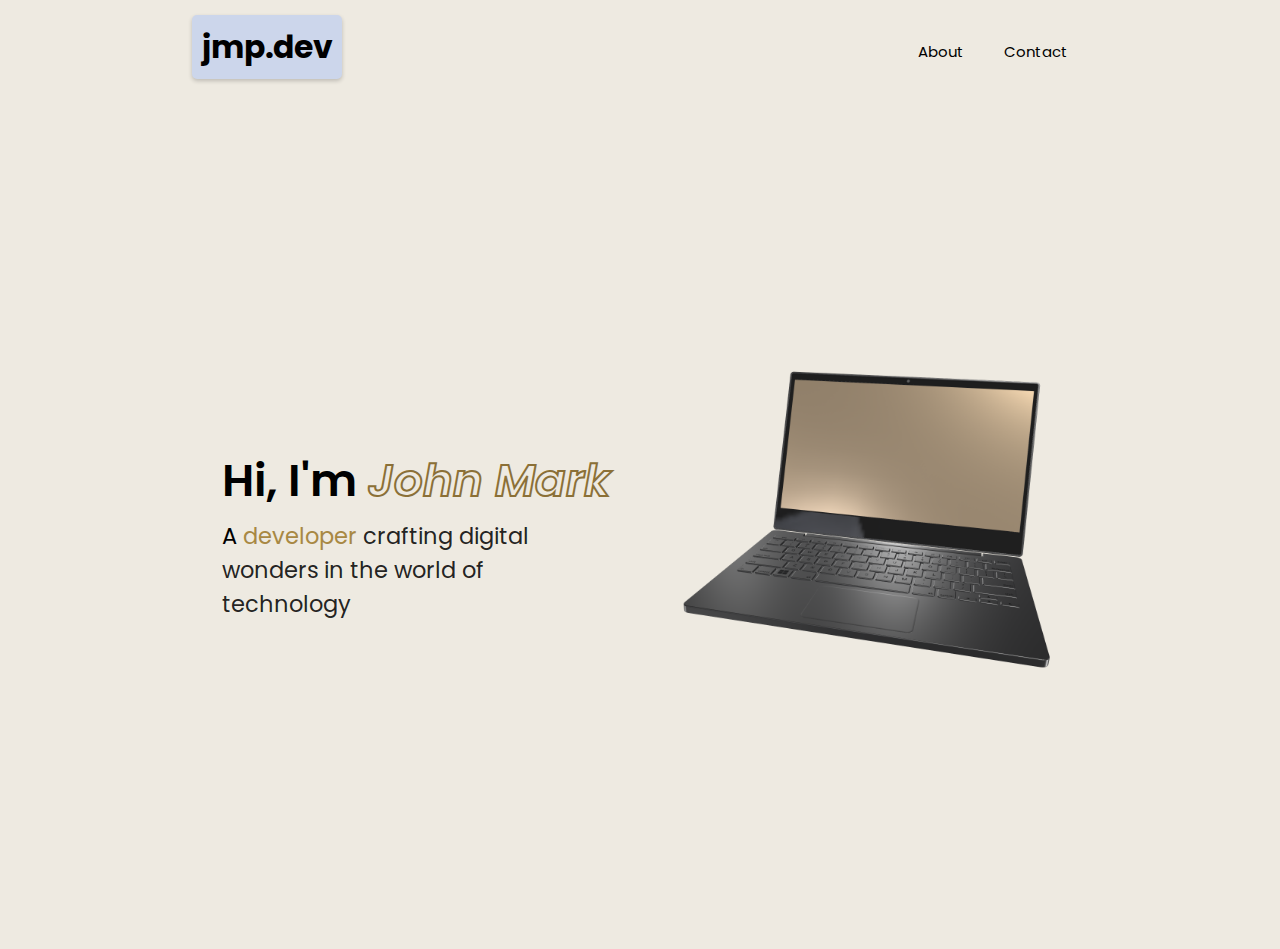
<file: index.html>
<!DOCTYPE html>
<html lang="en">
  <head>
    <meta charset="UTF-8" />
    <meta name="viewport" content="width=device-width, initial-scale=1.0" />
    <link rel="icon" href="images/Notebook.png" type="image/x-icon" />
    <title>John Mark Prado</title>
    <!-- compiled and minified css -->
    <link
      rel="stylesheet"
      href="https://cdnjs.cloudflare.com/ajax/libs/materialize/1.0.0/css/materialize.min.css"
    />
    <!-- google icon cdn -->
    <link
      href="https://fonts.googleapis.com/icon?family=Material+Icons"
      rel="stylesheet"
    />
    <link
      rel="stylesheet"
      href="https://cdnjs.cloudflare.com/ajax/libs/font-awesome/6.4.2/css/all.min.css"
      integrity="sha512-z3gLpd7yknf1YoNbCzqRKc4qyor8gaKU1qmn+CShxbuBusANI9QpRohGBreCFkKxLhei6S9CQXFEbbKuqLg0DA=="
      crossorigin="anonymous"
      referrerpolicy="no-referrer"
    />
    <!-- google fonts cdn -->
    <link rel="preconnect" href="https://fonts.googleapis.com" />
    <link rel="preconnect" href="https://fonts.gstatic.com" crossorigin />
    <link
      href="https://fonts.googleapis.com/css2?family=Poppins:wght@400;700;900&display=swap"
      rel="stylesheet"
    />
    <!-- animate css cdn -->
    <link
      rel="stylesheet"
      href="https://cdnjs.cloudflare.com/ajax/libs/animate.css/4.1.1/animate.min.css"
    />
    <!-- custom css -->
    <link rel="stylesheet" href="./style.css" />
  </head>
  <body>
    <div class="container">
      <header>
        <nav>
          <div class="nav-wrapper">
            <a href="./index.html" class="brand-logo" id="logo-active"
              >jmp.dev</a
            >
            <a href="#" data-target="mobile-demo" class="sidenav-trigger"
              ><i class="material-icons">menu</i></a
            >
            <ul class="right hide-on-med-and-down">
              <li>
                <a
                  href="./about.html"
                  class="nav-btn"
                  onclick="handeClick(event)"
                  id="text-color"
                  >About</a
                >
              </li>
              <li>
                <a
                  href="./contact.html"
                  class="nav-btn"
                  onclick="handeClick(event)"
                  id="text-color"
                  >Contact</a
                >
              </li>
            </ul>
          </div>
        </nav>

        <ul class="sidenav" id="mobile-demo">
          <li><h2 id="sidenav-logo">jmp.dev</h2></li>
          <li>
            <a href="./about.html" onclick="handeClick(event)" id="sidenav-btn"
              >About</a
            >
          </li>
          <li>
            <a
              href="./contact.html"
              onclick="handeClick(event)"
              id="sidenav-btn"
              >Contact</a
            >
          </li>
        </ul>
      </header>
      <main>
        <section class="hero">
          <div class="hero-container">
            <div class="col-left animate__animated animate__backInLeft">
              <h1 class="text">
                <a class="name-text" id="col-left-h1"
                  >Hi, I'm <a class="shuffle-link" id="name">John Mark</a></a
                >
              </h1>
              <h6 class="text">
                <a id="col-left-h6"
                  >A <a id="accent-text">developer</a> crafting digital wonders
                  in the world of technology</a
                >
              </h6>
            </div>
            <div class="col-right animate__animated animate__backInRight">
              <img
                src="../images/Notebook.png"
                alt="laptop"
                class="laptop-image"
              />
            </div>
          </div>
        </section>
      </main>
    </div>

    <!-- custom script -->
    <script src="./script.js"></script>
    <!-- jquery cdn -->
    <script
      src="https://code.jquery.com/jquery-3.7.1.js"
      integrity="sha256-eKhayi8LEQwp4NKxN+CfCh+3qOVUtJn3QNZ0TciWLP4="
      crossorigin="anonymous"
    ></script>
    <!-- compiled and minified javascript -->
    <script src="https://cdnjs.cloudflare.com/ajax/libs/materialize/1.0.0/js/materialize.min.js"></script>

    <script>
      $(document).ready(function () {
        $(".sidenav").sidenav();
      });
    </script>
  </body>
</html>
</file>
<file: style.css>
:root {
  --text: #000000;
  --background: #eeeae1;
  --primary: #8b7037;
  --secondary: #ccd6eb;
  --accent: #a88843;
}

body {
  font-family: "Poppins", sans-serif;
  background-color: var(--background);
}

/* universal - header */
nav {
  margin-top: 1rem;
  margin-bottom: 1rem;
  box-shadow: none;
  background-color: transparent;
}

#brand-logo {
  font-weight: 700;
  color: var(--text);
  width: 10rem;
  text-align: center;
}

#brand-logo:hover {
  background-color: var(--secondary);
  font-weight: 700;
  color: var(--text);
  width: 10rem;
  border-radius: 5px;
  text-align: center;
  box-shadow: 0 2px 4px rgba(0, 0, 0, 0.2);
}

#logo-active {
  background-color: var(--secondary);
  font-weight: 700;
  color: var(--text);
  width: 10rem;
  border-radius: 5px;
  text-align: center;
  box-shadow: 0 2px 4px rgba(0, 0, 0, 0.2);
}

#text-color {
  color: var(--text);
  font-weight: 400;
}

.nav-btn {
  margin: 5px;
  border-radius: 5px;
}

.nav-btn:hover {
  background-color: var(--secondary);
  box-shadow: 0 2px 4px rgba(0, 0, 0, 0.2);
}

.nav-btn-active {
  background-color: var(--secondary);
  box-shadow: 0 2px 4px rgba(0, 0, 0, 0.2);
}

/* sidenav */
.material-icons {
  color: var(--text);
}

h2#sidenav-logo {
  font-weight: 700;
  font-size: 2rem;
  padding: 10%;
}

#sidenav-btn {
  margin-top: 5px;
  margin-left: 5px;
  margin-right: 5px;
}

#sidenav-btn:hover {
  border-radius: 10px;
  background-color: var(--secondary);
  box-shadow: 0 2px 4px rgba(0, 0, 0, 0.2);
}

#mobile-demo {
  background-color: var(--background);
}

/* index - main */
.hero-container {
  display: grid;
  grid-template-columns: 1fr 1fr;
  height: 95vh;
}

.col-left {
  display: flex;
  flex-direction: column;
  justify-content: center;
  align-items: flex-start;
  padding: 0rem 2rem;
}

.col-left h1 {
  margin-bottom: 0.5rem;
  font-size: 3rem;
}

.col-left h6 {
  margin-top: 0.5rem;
  margin-bottom: 0.5rem;
  font-size: 1.5rem;
  line-height: 1.5;
}

#accent-text {
  color: var(--accent);
}

#col-left-h1 {
  color: var(--text);
  font-weight: 600;
}

#name {
  font-style: italic;
  font-weight: 600;
  -webkit-text-stroke-width: 2px;
  -webkit-text-stroke-color: var(--primary);
  color: transparent;
}

#col-left-h6 {
  color: var(--text);
  font-weight: 400;
}

.col-right {
  display: flex;
  justify-content: center;
  align-items: center;
  padding: 0rem 2rem;
}

.laptop-image {
  width: 100%;
}

/* media responsiveness */
@media screen and (max-width: 768px) {
  .hero-container {
    grid-template-columns: 1fr;
  }
}

/* about - main */
section.card-panel {
  background-color: var(--background);
  border-radius: 10px;
  transition: box-shadow 0.2s ease;
}

section.card-panel:hover {
  box-shadow: 0 10px 20px rgba(0, 0, 0, 0.3);
  transform: translateY(-5px);
}

section.card-panel:active {
  box-shadow: 0 5px 10px rgba(0, 0, 0, 0.3);
  transform: translateY(0);
}

.flow-text {
  background-color: transparent;
}

.timeline {
  display: flex;
  flex-direction: column;
  align-items: flex-start;
  padding: 20px;
  position: relative;
  margin-left: 1rem;
}

.timeline-item {
  display: flex;
  flex-direction: column;
  align-items: flex-start;
  padding: 20px;
  position: relative;
  margin-left: 20px;
}

.timeline-item::before {
  content: "";
  width: 10px;
  height: 10px;
  background-color: var(--accent);
  border-radius: 50%;
  position: absolute;
  top: 50%;
  left: -5px;
  transform: translateY(-50%);
  z-index: 1;
}

.timeline-item::after {
  content: "";
  width: 2px;
  height: 100%;
  background-color: var(--secondary);
  position: absolute;
  left: -1px;
  top: 0;
}

.timeline-item p {
  font-size: 1.3rem;
}

.tech-stack,
.experience {
  padding: 1%;
}

.card-panel {
  width: fit-content;
  border-radius: 5px;
}

#about-card {
  background-color: var(--accent);
  border-radius: 5px;
}

.large-weight {
  font-size: 2rem;
  font-weight: 700;
}

.med-weight {
  font-size: 2rem;
  font-weight: 600;
}

.tech-icon {
  margin-top: 15px;
  color: var(--text);
  font-size: 4rem;
  background-color: transparent;
  transform: rotate(0deg) skew(0deg) translate(0, 0);
  transition: background-color 0.3s, transform 0.3s;
}

.tech-icon:hover {
  background-color: transparent;
  transform: rotate(0deg) skew(0deg) translate(0, -30px);
}

/* contact page */
#contact-panel {
  width: 100%;
  padding: 1rem;
}

#in-touch {
  font-size: 2.5rem;
  font-weight: 700;
}

#link {
  font-size: 1.5rem;
  text-decoration: none;
  color: var(--text);
}

#email {
  font-size: 1.5rem;
  margin-top: 40px;
}

.btn-floating:hover {
  cursor: hand;
}

#btn-floating-linkedin {
  background-color: #0a66c2;
}
#btn-floating-github {
  background-color: #010409;
}

.btn-large {
  background-color: var(--secondary);
}

i.large.material-icons {
  color: var(--text);
}

a.btn-floating.btn-large:hover {
  background-color: var(--secondary);
}
</file>
